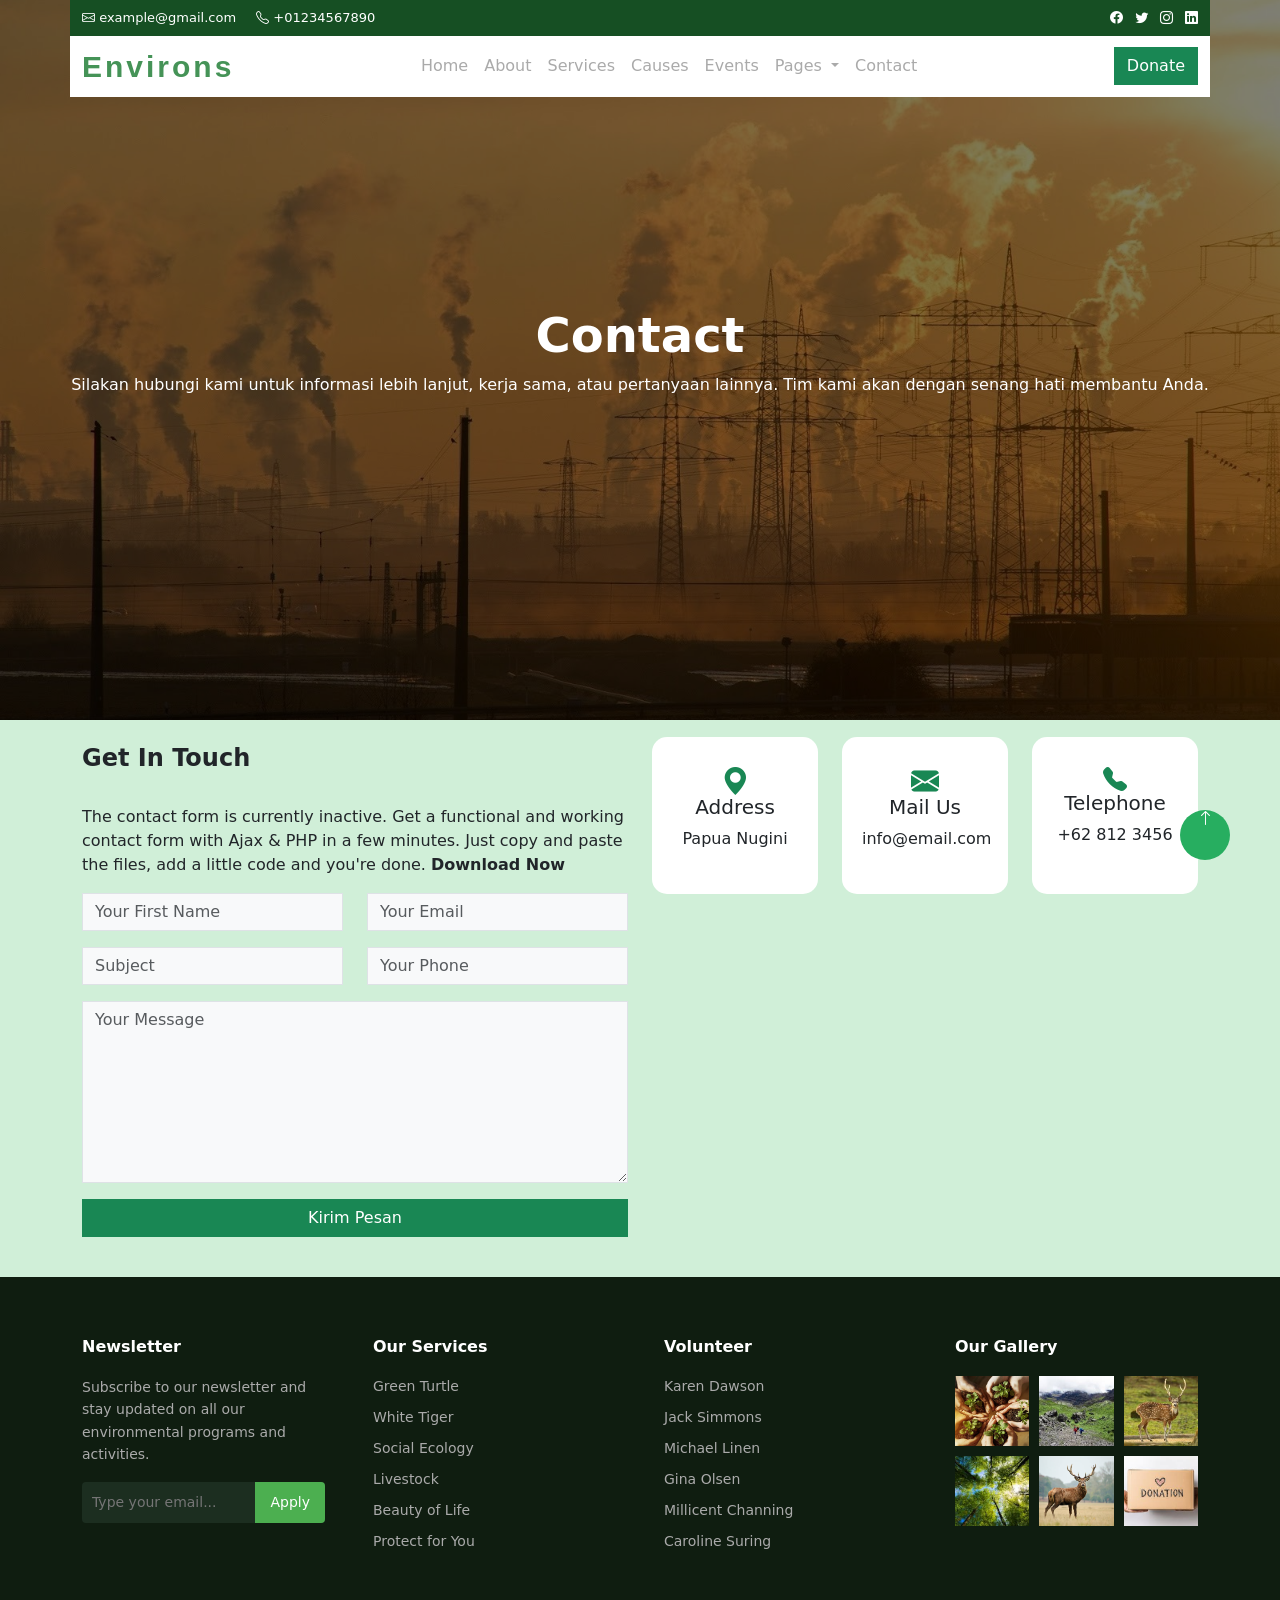
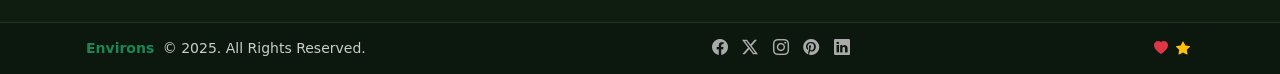
<file: contact.html>
<html lang="en"><head>
    <meta charset="UTF-8">
    <meta name="viewport" content="width=device-width, initial-scale=1.0">
    <title>Document</title>
    <link rel="stylesheet" href="contact.css">
    <link href="https://cdn.jsdelivr.net/npm/bootstrap@5.3.8/dist/css/bootstrap.min.css" rel="stylesheet">
    <link href="https://cdn.jsdelivr.net/npm/bootstrap-icons@1.11.3/font/bootstrap-icons.css" rel="stylesheet">
</head>

<body>
    <style>
        .hero {
            background-image: url(image/news-1.jpeg);
            background-size: cover;
            background-position: center;
            min-height: 80vh;
        }

        .overlay {
            background-color: rgba(0, 0, 0, 0.5);
            min-height: 80vh;

        }
    </style>
    <div class="header-wrapper scrolled">
        <a class="bundar" href="#"><i class="bi bi-arrow-up"></i></a>
        <!-- TOPBAR -->
        <div class="topbar-inner py-2">
            <div class="container d-flex justify-content-between">
                <div>
                    <i class="bi bi-envelope"></i> example@gmail.com
                    <i class="bi bi-telephone ms-3"></i> +01234567890
                </div>
                <div>
                    <i class="bi bi-facebook me-2"></i>
                    <i class="bi bi-twitter me-2"></i>
                    <i class="bi bi-instagram me-2"></i>
                    <i class="bi bi-linkedin"></i>
                </div>
            </div>
        </div>
        <!-- NAVBAR -->
        <div class="navbar-inner">
            <nav class="navbar navbar-expand-lg">
                <div class="container">
                    <a class="ex-navbar-brand" href="index.html">Environs</a>
                    <button class="navbar-toggler" data-bs-toggle="collapse" data-bs-target="#navMenu">
                        <span class="navbar-toggler-icon"></span>
                    </button>
                    <div class="collapse navbar-collapse justify-content-start" id="navMenu">
                        <ul class="navbar-nav mx-auto">
                            <li class="nav-item"><a class="nav-link" href="index.html">Home</a></li>
                            <li class="nav-item"><a class="nav-link" href="about.html">About</a></li>
                            <li class="nav-item"><a class="nav-link" href="services.html">Services</a></li>
                            <li class="nav-item"><a class="nav-link" href="causes.html">Causes</a></li>
                            <li class="nav-item"><a class="nav-link" href="events.html">Events</a></li>
                            <li class="nav-item dropdown">
                                <a class="nav-link dropdown-toggle" data-bs-toggle="dropdown">
                                    Pages
                                </a>
                                <ul class="dropdown-menu dropdown-menu-success">
                                    <li><a class="dropdown-item" href="blog.html">Blog</a></li>
                                    <li><a class="dropdown-item" href="gallery.html">Gallery</a></li>
                                    <li><a class="dropdown-item" href="volunteer.html">Volunteer</a></li>
                                    <li><a class="dropdown-item" href="donation.html">Donation</a></li>
                                    <li><a class="dropdown-item" href="404.html">404 Error</a></li>
                                    <li>
                                        <hr class="dropdown-divider">
                                    </li>
                                    <li><a class="dropdown-item" href="#">Lihat Semua</a></li>
                                </ul>
                            </li>
                            <li class="nav-item"><a class="nav-link" href="contact.html">Contact</a></li>
                        </ul>
                        <button class="btn btn-success rounded-0" href="#">Donate</button>
                    </div>
                </div>
            </nav>
        </div>
    </div>
    <div class="hero"> <!-- Hero Section -->
        <div class="overlay d-flex justify-content-center align-items-center text-center">
            <div class="text-white">
                <h3 class="display-5 fw-bold">Contact</h3>
                <p class="fs-6">Silakan hubungi kami untuk informasi lebih lanjut, kerja sama, atau pertanyaan lainnya.
                    Tim kami akan dengan senang hati membantu Anda.</p>
            </div>
        </div>
    </div>
    <section class="contact">
        <div class="container">
            <div class="row">
                <div class="col-12 col-md-6">
                    <h4 class="fw-semibold mt-4">Get In Touch</h4>
                    <br>
                    <p>
                        The contact form is currently inactive. Get a functional and working contact form with Ajax &amp;
                        PHP
                        in a few minutes. Just copy and paste the files, add a little code and you're done.
                        <b>Download Now</b>
                    </p>
                    <form class="form-contact">
                        <div class="row">
                            <div class="col-12 col-md-6 mb-3">
                                <input type="text" class="form-control rounded-0 bg-light" placeholder="Your First Name">
                            </div>
                            <div class="col-12 col-md-6 mb-3">
                                <input type="email" class="form-control rounded-0 bg-light" placeholder="Your Email">
                            </div>
                        </div>
                        <div class="row">
                            <div class="col-12 col-md-6 mb-3">
                                <input type="text" class="form-control rounded-0 bg-light" placeholder="Subject">
                            </div>
                            <div class="col-12 col-md-6 mb-3">
                                <input type="text" class="form-control rounded-0 bg-light" placeholder="Your Phone">
                            </div>
                        </div>
                        <div class="mb-3">
                            <textarea class="form-control rounded-0 bg-light" rows="7" placeholder="Your Message"></textarea>
                        </div>
                        <button class="btn btn-success mt-2">
                            Kirim Pesan
                        </button>
                        <br>
                    </form>
                </div>
                <br>
                <div class="col-md-6">
                    <div class="row text-center g-4">
                        <!-- Address -->
                        <div class="col-md-4">
                            <div class="contact-card">
                                <i class="bi bi-geo-alt-fill fs-3 text-success text-center"></i>
                                <br>
                                <h5>Address</h5>
                                <p>Papua Nugini</p>
                            </div>
                        </div>
                        <!-- Email -->
                        <div class="col-md-4">
                            <div class="contact-card">
                                <i class="bi bi-envelope-fill fs-3 text-success text-center"></i>
                                <br>
                                <h5>Mail Us</h5>
                                <p>info@email.com</p>
                            </div>
                        </div>
                        <!-- Phone -->
                        <div class="col-md-4">
                            <div class="contact-card">
                                <i class="bi bi-telephone-fill fs-4 text-success text-center"></i>
                                <br>
                                <h5>Telephone</h5>
                                <p>+62 812 3456</p>
                            </div>
                        </div>
                        <br>
                        <iframe class="mb-3" src="https://www.google.com/maps/embed?pb=!1m18!1m12!1m3!1d16244660.9254482!2d139.69490125236038!3d-6.26614050166151!2m3!1f0!2f0!3f0!3m2!1i1024!2i768!4f13.1!3m3!1m2!1s0x6859e8afbf0e9eaf%3A0xdaf0e50d8e9c127a!2sPapua%20Nugini!5e0!3m2!1sid!2sid!4v1776346569402!5m2!1sid!2sid" width="400" height="300" style="border:0;" allowfullscreen="" loading="lazy" referrerpolicy="no-referrer-when-downgrade"></iframe>
                    </div>
                </div>
            </div>
        </div>
    </section>
    <footer id="footer">
        <div id="footer-main">
            <div class="container">
                <div class="row g-5">
                    <!-- Newsletter -->
                    <div class="col-md-3">
                        <h6>Newsletter</h6>
                        <p>Subscribe to our newsletter and stay updated on all our environmental programs and
                            activities.</p>
                        <div class="footer-newsletter d-flex mt-3">
                            <input type="email" placeholder="Type your email...">
                            <button>Apply</button>
                        </div>
                    </div>
                    <!-- Our Services -->
                    <div class="col-md-3">
                        <h6>Our Services</h6>
                        <ul>
                            <li><a href="#">Green Turtle</a></li>
                            <li><a href="#">White Tiger</a></li>
                            <li><a href="#">Social Ecology</a></li>
                            <li><a href="#">Livestock</a></li>
                            <li><a href="#">Beauty of Life</a></li>
                            <li><a href="#">Protect for You</a></li>
                        </ul>
                    </div>
                    <!-- Volunteer -->
                    <div class="col-md-3">
                        <h6>Volunteer</h6>
                        <ul>
                            <li><a href="#">Karen Dawson</a></li>
                            <li><a href="#">Jack Simmons</a></li>
                            <li><a href="#">Michael Linen</a></li>
                            <li><a href="#">Gina Olsen</a></li>
                            <li><a href="#">Millicent Channing</a></li>
                            <li><a href="#">Caroline Suring</a></li>
                        </ul>
                    </div>
                    <!-- Our Gallery -->
                    <div class="col-md-3">
                        <h6>Our Gallery</h6>
                        <div class="footer-gallery">
                            <img src="image/gallery-1.jpeg" alt="g1">
                            <img src="image/gunung.jpg" alt="g2">
                            <img src="image/galllery-3.jpg" alt="">
                            <img src="image/pepohonan.jpeg" alt="g4">
                            <img src="image/gallery-5.jpg" alt="g5">
                            <img src="image/gallery-6.jpg" alt="g6">
                        </div>
                    </div>
                </div>
            </div>
        </div>
        <div id="footer-bottom">
            <div class="container d-flex justify-content-between align-items-center flex-wrap gap-2">
                <div>
                    <a href="#" class="text-success fw-bold text-decoration-none me-1"><i class="bi bi-leaf-fill me-1"></i>Environs</a>
                    © 2025. All Rights Reserved.
                </div>
                <div class="d-flex align-items-center mx-auto">
                    <div class="footer-social">
                        <a href="#"><i class="bi bi-facebook"></i></a>
                        <a href="#"><i class="bi bi-twitter-x"></i></a>
                        <a href="#"><i class="bi bi-instagram"></i></a>
                        <a href="#"><i class="bi bi-pinterest"></i></a>
                        <a href="#"><i class="bi bi-linkedin"></i></a>
                    </div>
                    <div class="boxi">
                        <a href="#" class="me-2"><i class="bi bi-heart-fill text-danger"></i></a>
                        <a href="#"><i class="bi bi-star-fill text-warning"></i></a>
                    </div>
                </div>
            </div>
        </div>
    </footer>
    <script src="https://cdn.jsdelivr.net/npm/bootstrap@5.3.8/dist/js/bootstrap.bundle.min.js"></script>
    <script>
        document.addEventListener("DOMContentLoaded", function () {

    let hero = document.querySelector(".hero");
    let header = document.querySelector(".header-wrapper");

    if (hero && header) {
        window.addEventListener("scroll", function () {
            let scroll = window.scrollY;

            if (scroll > hero.offsetHeight - 100) {
                header.classList.add("scrolled");
            } else {
                header.classList.remove("scrolled");
            }
        });
    }

    const counters = document.querySelectorAll(".counter");
    const fadeEls = document.querySelectorAll(".fade-up");

    const observer = new IntersectionObserver(entries => {
        entries.forEach(entry => {

            if (entry.isIntersecting) {

                entry.target.classList.add("show");

                if (entry.target.classList.contains("counter")) {

                    const counter = entry.target;
                    const target = +counter.getAttribute("data-target");
                    let count = 0;

                    const update = () => {
                        const increment = target / 120;

                        if (count < target) {
                            count += increment;
                            counter.innerText = Math.floor(count);
                            requestAnimationFrame(update);
                        } else {
                            counter.innerText = target;
                        }
                    };

                    update();
                }

                observer.unobserve(entry.target);
            }

        });
    });

    fadeEls.forEach(el => observer.observe(el));
    counters.forEach(el => observer.observe(el));

    // PROGRESS BAR
    window.addEventListener("scroll", () => {
        let scrollTop = document.documentElement.scrollTop;
        let height = document.documentElement.scrollHeight - document.documentElement.clientHeight;
        let progress = (scrollTop / height) * 100;

        let bar = document.querySelector(".progress-bar");
        if (bar) {
            bar.style.width = progress + "%";
        }
    });
});


let index = 0;
const track = document.getElementById("track");
const slides = document.querySelectorAll(".teka-slide");

function updateSlide() {
    track.style.transform = "translateX(-" + (index * 100) + "%)";
}

function nextSlide() {
    index = (index + 1) % slides.length;
    updateSlide();
}

function prevSlide() {
    index = (index - 1 + slides.length) % slides.length;
    updateSlide();
}
    </script>


</body></html>
</file>
<file: contact.css>
html {
      scroll-behavior: smooth;
  }

  * {
      box-sizing: border-box;
  }

  body {
      margin: 0;
  }

  /* HEADER */
  .header-wrapper {
      position: fixed;
      top: 0;
      width: 100%;
      z-index: 999;
  }

  /* TOPBAR */
  .topbar-inner {
      background: #164f23;
      color: white;
      font-size: 13px;
      max-width: 1140px;
      margin: auto;
      transition: 0.4s;
  }

  /* NAVBAR */
  .navbar-inner {
      background: white;
      max-width: 1140px;
      margin: auto;
      transition: 0.4s;
  }

  .header-wrapper.scrolled .topbar-inner,
  .header-wrapper.scrolled .navbar-inner {
      max-width: 100%;
      padding-left: 40px;
      padding-right: 40px;
  }

  @media (max-width :768px) {

      .header-wrapper.scrolled .topbar-inner,
      .header-wrapper.scrolled .navbar-inner {
          max-width: 100%;
          padding: 0 15px;
      }
  }

  .header-wrapper.scrolled .navbar-inner {
      padding-top: 10px;
      padding-bottom: 10px;
      box-shadow: 0 2px 10px rgba(0, 0, 0, 0.1);
  }

  .header-wrapper.scrolled .topbar-inner {
      padding-top: 5px;
      padding-bottom: 5px;
  }

  .navbar-nav li a {
      margin: 0 auto;
      gap: 20px;
      color: #aaa;
      font-size: 16px;
      transition: 0.3s;
  }

  .navbar-nav li a:hover {
      color: #4CAF50;
  }

  .ex-navbar-brand {
      font-size: 30px;
      font-weight: bold;
      letter-spacing: 3px;
      font-family: Arial, sans-serif;
      color: #459357;
      text-decoration: none;
  }

  .dropdown-menu {
      background-color: #199754 !important;
      border: none;
  }

  .dropdwon-menu .dropdown-item {
      color: rgb(255, 255, 255) !important;
  }

  .dropdown-menu .dropdown-item:hover {
      background-color: #157347 !important;
      color: #4CAF50;
  }

  .btn-donate {
      background: #4b8358;
      color: rgb(241, 237, 237);
      margin-left: 5px;
  }

  /* HERO SECTION */
  .hero {
      background-image: url("gambar/slide-1.jpeg");
      background-size: cover;
      background-position: center;
      background-repeat: no-repeat;
  }

  .hero-2 {
      background-image: url(gambar/slide-2.jpg);
      background-size: cover;
      background-position: center;
      background-repeat: no-repeat;
  }

  .hero-3 {
      background-image: url(gambar/slide-3.jpeg);
      background-size: cover;
      background-position: center;
      background-repeat: no-repeat;
  }

  .hero,
  .hero-2,
  .hero-3 {
      min-height: 95vh;
      position: relative;
  }

  .overlay {
      background-color: rgba(14, 10, 10, 0.5);
      min-height: 95vh;
  }

  .tengu {
      font-family: Arial, Helvetica, sans-serif;
      letter-spacing: 3px;
      font-size: 60px;
  }

  @media (max-width: 768px) {
      .tengu {
          font-size: 32px;
      }

      .overlay p {
          font-size: 14px;
      }
  }

  .reki {
      font-family: Arial, Helvetica, sans-serif;
      letter-spacing: 3px;
  }

  .bundar {
      position: fixed;
      width: 50px;
      height: 50px;
      border-radius: 50%;
      background: #27ae60;
      bottom: 40px;
      right: 50px;
      text-decoration: none;
      text-align: center;
      line-height: 50px;
      color: white;

  }

  /* ABOUT */
  .content {
      padding: 50px 12px;
  }

  .info-box {
      padding: 30px;
      max-width: 700px;
      margin: 50px auto;
  }

  .nav-pills .nav-link {
      border-radius: 0;
      background-color: #fff;
      color: #333;
      margin-right: 10px;
      border: none;
  }

  .nav-pills {
      gap: 10px;
  }

  .nav-pills .nav-link.active {
      background-color: #164f23 !important;
      color: #fff;
  }

  .nav-pills .nav-link {
      color: #164f23;
  }

  .nav-pills .nav-link:hover {
      background-color: #1f6b30;
      color: white;
  }

  .btn-read {
      background-color: #4CAF50;
      color: white;
      font-weight: bold;
      border: none;
      padding: 10px 25px;
  }

  .card-simple {
      width: 100%;
  }

  .card-img {
      border-radius: 6px;
      overflow: hidden;
      display: flex;
      align-items: flex-end;
      padding: 12px;
      height: 300px;
      position: relative;
      cursor: pointer;
  }

  @media (max-width: 768px) {
      .card-img {
          height: 200px;
      }
  }

  .card-img::before {
      content: "";
      position: absolute;
      inset: 0;
      background-size: cover;
      background-position: center;
      transition: transform 0.5s ease;
      z-index: 0;
  }

  .card-simple:hover .card-img::before {
      transform: scale(1.3);
  }

  .card-img::after {
      content: "";
      position: absolute;
      inset: 0;
      z-index: 1;
  }

  .card-heading {
      color: white;
      font-size: 1rem;
      font-weight: 600;
      position: relative;
      z-index: 2;
      margin: 0;
  }

  .card-text {
      font-size: 0.85rem;
      margin-top: 10px;
      color: #555;
  }

  /* GAMBAR */
  .card-1::before {
      background-image: url("gambar/padi.jpg");
  }

  .card-2::before {
      background-image: url("gambar/laut.jpg");
  }

  .card-3::before {
      background-image: url("gambar/tumpukan-sampah.jpeg");
  }

  .card-4::before {
      background-image: url("gambar/lebah.jpeg");
  }

  .container-plenger {
      background-color: #959595;
      padding: 50px 15px;
  }

  .card-custom {
      background-size: cover;
      background-position: center;
      background-repeat: no-repeat;
      width: 100%;
      max-width: 300px;
      min-height: 350px;
      overflow: hidden;
      display: flex;
      align-items: flex-end;
      transition: transform 0.5s ease, box-shadow 0.5s ease;
  }

  .card-1 {
      background-image: url("gambar/padi.jpg");
  }

  .card-2 {
      background-image: url("gambar/laut.jpg");
  }

  .card-3 {
      background-image: url("gambar/tumpukan-sampah-2.jpeg");
  }

  .card-custom:hover {
      transform: scale(1.03);
      box-shadow: 0 15px 30px rgba(0, 0, 0, 0.3);
  }

  .card-content {
      width: 100%;
      padding: 2rem;
      background: linear-gradient(to top,
              rgba(0, 0, 0, 0.95),
              rgba(0, 0, 0, 0.6),
              rgba(0, 0, 0, 0));
      transform: translateY(60%);
      transition: transform 0.6s ease;
  }

  .card-custom:hover .card-content {
      transform: translateY(0);
  }

  .card-content>*:not(.card-title) {
      opacity: 0;
      transform: translateY(20px);
      transition: all 0.5s ease;
  }

  .card-custom:hover .card-content>*:not(.card-title .card-subtitle) {
      opacity: 1;
      transform: translateY(0);
  }

  .card-subtitle {
      position: absolute;
      font-size: 0.8rem;
      letter-spacing: 1px;
      text-transform: uppercase;
      margin-bottom: 5px;
      display: block;
      color: #2d5d2a;
  }

  .card-title {
      font-size: 1.8rem;
      font-weight: bold;
      margin-bottom: 1.5rem;
      position: relative;
      display: inline-block;
      margin-right: 20px;
  }

  .card-title::after {
      content: "";
      position: absolute;
      left: 0;
      bottom: -10px;
      width: 100%;
      height: 4px;
      background-color: #4CAF50;
      border-radius: 10px;
      transform: scaleX(0.2);
      transform-origin: left;
      transition: transform 0.6s ease;
  }

  .card-custom:hover .card-title::after {
      transform: scaleX(1);
  }

  .card-body {
      font-size: 0.95rem;
      line-height: 1.6;
      margin-bottom: 1.5rem;
      color: rgba(255, 255, 255, 0.9);
      margin-top: 20px;
  }

  .tulisan {
      text-align: center;
      letter-spacing: 3px;
      font-family: Arial, Helvetica, sans-serif;
      color: #4CAF50;
      margin-bottom: 30px;
  }

  .kata {
      text-align: center;
      color: #1c2e20;
      letter-spacing: 2px;
      margin-bottom: 20px;
  }

  .achievement {
      background: url("gambar/orang-salaman.jpg") center/cover no-repeat;
      min-height: 100vh;
      display: flex;
      align-items: center;
  }

  .overlay-a {
      width: 100%;
      min-height: 100vh;
      background: rgba(29, 27, 27, 0.35);
      padding: 100px 20px;
      text-align: center;
      display: flex;
      flex-direction: column;
      justify-content: center;
  }

  .sub {
      color: #304b32;
      letter-spacing: 3px;
      font-weight: bold;
  }

  .desc {
      color: rgba(255, 255, 255, 0.8);
      max-width: 600px;
      margin: 10px auto 50px;
  }

  .cards {
      display: flex;
      justify-content: center;
      flex-wrap: wrap;
      gap: 25px;
  }

  .card-glass {
      width: 230px;
      padding: 25px;
      background: rgba(255, 255, 255, 0.06);
      border: 3px solid rgba(255, 255, 255, 0.4);
      border-radius: 12px;
      color: white;
      text-align: center;
      transition: 0.3s;
  }

  .card-glass:hover {
      transform: translateY(-8px);
      box-shadow: 0 0 20px rgba(47, 49, 47, 0.4);
  }

  .card-glass i {
      font-size: 30px;
      margin-bottom: 10px;
  }

  .card-glass h5 {
      font-weight: bold;
      color: #fff;
  }

  .btn-glass {
      margin-top: 15px;
      padding: 8px 20px;
      background: transparent;
      border: 2px dashed rgba(255, 255, 255, 0.7);
      color: #163207;
      font-weight: bold;
      font-size: 25px;
      cursor: pointer;
      transition: 0.3s;
  }

  .btn-glass:hover {
      border-color: #4CAF50;
  }

  .join-btn {
      display: block;
      width: 200px;
      max-width: 100%;
      margin-top: 50px;
      padding: 12px 30px;
      background: #4CAF50;
      border: none;
      color: white;
      cursor: pointer;
      transition: 0.3s;
      font-size: small;
      text-align: center;
      margin: 50px auto;
  }

  .join-btn:hover {
      transform: scale(1.05);
  }

  @media (max-width: 768px) {

      .overlay-a {
          padding: 60px 15px;
      }

      .card-glass {
          width: 100%;
          max-width: 300px;
      }

      .desc {
          font-size: 14px;
          padding: 0 10px;
      }

      .btn-glass {
          font-size: 18px;
      }
  }

  .tulisan-1 {
      text-align: center;
      color: #3cb759;
      letter-spacing: 2px;
  }

  .kalimat {
      text-align: center;
      line-height: 1.4;
      max-width: 600px;
      margin: auto;
  }

  .flip-card {
      width: 100%;
      height: 300px;
      perspective: 1000px;
      margin-bottom: 0;
      border-radius: 0;
  }

  .flip-card img {
      width: 100%;
      height: 100%;
      object-fit: cover;
  }

  .flip-card-inner {
      width: 100%;
      height: 100%;
      position: relative;
      transition: 0.6s;
      transform-style: preserve-3d;
  }

  .flip-card:hover .flip-card-inner {
      transform: rotateY(180deg);
  }

  .flip-card-front,
  .flip-card-back {
      position: absolute;
      width: 100%;
      height: 100%;
      backface-visibility: hidden;
  }

  .flip-card-front img,
  .flip-card-back img {
      width: 100%;
      height: 100%;
      object-fit: cover;
      display: block;
  }

  .flip-card-back {
      transform: rotateY(180deg);
  }

  .container-a {
      width: 100%;
      margin: 0;
      padding: 0;
  }

  .my-progress-bar {
      background: #959595;
      width: 100%;
      height: 8px;
  }

  .my-progress-bar div {
      position: relative;
      width: 0%;
      height: 8px;
      background-color: #164f23;
  }

  .my-progress-bar div span {
      height: 15px;
      width: 24px;
      font-size: 9px;
      border-radius: 1;
      background: #2d2b2b;
      color: #dedada;
      display: flex;
      margin-right: -20px;
      align-items: center;
      justify-content: center;
      position: absolute;
      top: -25%;
      left: 89%;
      transform: translateY(-35%);
  }

  .progress-1 {
      background-color: #164f23;
      animation: progress-1 7s linear forwards;
  }

  .progress-2 {
      background-color: #164f23;
      animation: progress-2 7s linear forwards;
  }

  .progress-3 {
      background-color: #164f23;
      animation: progress-3 7s linear forwards;
  }

  .progress-4 {
      background-color: #164f23;
      animation: progress-4 7s linear forwards;
  }

  @keyframes progress-1 {
      100% {
          width: 75%;
      }
  }

  @keyframes progress-2 {
      100% {
          width: 78%;
      }
  }

  @keyframes progress-3 {
      100% {
          width: 50%;
      }
  }

  @keyframes progress-4 {
      100% {
          width: 65%;
      }
  }

  .my-kotak {
      background-color: #2d5d2a;
      width: 100%;
      height: auto;
      padding: 10px;
  }

  .my-kotak .btn {
      display: inline-block;
      margin: 10px;
  }

  .kutu {
      color: #0f1d10;
      font-family: Arial, Helvetica, sans-serif;
      letter-spacing: 1px;
      margin-left: 10px;
  }

  .teki {
      color: #b3caa7;
      margin-left: 10px;
      margin-bottom: 10px;
  }

  .btn-success {
      margin-left: 10px;
  }

  #eventCarousel .carousel-item {
      transition: transform 1.2s cubic-bezier(0.45, 0.05, 0.55, 0.95);
  }

  #eventCarousel .card-wrapper {
      padding: 0 12px;
      height: 100%;
  }

  .nav-arrow {
      font-size: 1.2rem;
      width: 45px;
      height: 45px;
      display: flex;
      align-items: center;
      justify-content: center;
      transition: 0.3s;
      border: none;
  }

  .nav-arrow:hover {
      background-color: #2d5a34 !important;
  }

  .carousel-control-prev-icon,
  .carousel-control-next-icon {
      display: none;
  }

  /* GAMBAR SERAGAM */
  .card-img-top {
      width: 100%;
      height: 220px;
      object-fit: cover;
      transition: 0.4s;
  }

  /* HOVER */
  .card:hover .card-img-top {
      transform: scale(1.05);
  }

  /* NAV BUTTON POSISI */
  .nav-wrapper {
      top: 65%;
      z-index: 10;
  }

  /* RESPONSIVE */
  @media (max-width: 768px) {
      .card-img-top {
          height: 180px;
      }

      .nav-wrapper {
          top: 75%;
      }

      h2 {
          font-size: 18px;
      }
  }

  .card-sapi {
      width: 100%;
  }

  .card-kata {
      height: 250px;
      border-radius: 0;
      overflow: hidden;
      display: flex;
      align-items: flex-end;
      padding: 12px;
      position: relative;
      cursor: pointer;
  }

  .card-kata::before {
      content: "";
      position: absolute;
      inset: 0;
      background-size: cover;
      background-position: center;
      transition: transform 0.5s ease;
      z-index: 0;
  }

  .card-sapi:hover .card-kata::before {
      transform: scale(1.3);
  }

  .card-sapi::after {
      content: "";
      position: absolute;
      inset: 0;
      z-index: 1;
  }

  .komen {
      background-color: rgba(85, 79, 79, 0.5);
  }

  .card-heading {
      color: white;
      font-size: 1rem;
      font-weight: 600;
      position: relative;
      z-index: 2;
      margin: 0;
  }

  .card-text {
      font-size: 0.85rem;
      margin-top: 10px;
      color: #555;
  }

  .tombol {
      margin-left: -2px;
  }

  .card-a::before {
      background-image: url("https://images.unsplash.com/photo-1611273426858-450d8e3c9fce?q=80&w=1170&auto=format&fit=crop&ixlib=rb-4.1.0&ixid=M3wxMjA3fDB8MHxwaG90by1wYWdlfHx8fGVufDB8fHx8fA%3D%3D");
  }

  .card-b::before {
      background-image: url("gambar/news-2.jpeg");
  }

  .card-c::before {
      background-image: url("https://images.unsplash.com/photo-1488215545351-57e673dc3789?q=80&w=1139&auto=format&fit=crop&ixlib=rb-4.1.0&ixid=M3wxMjA3fDB8MHxwaG90by1wYWdlfHx8fGVufDB8fHx8fA%3D%3D");
  }

  .card-d::before {
      background-image: url("gambar/pepohonan.jpeg");
  }


  .gallery {
      display: grid;
      grid-template-columns: repeat(3, 1fr);
      grid-auto-rows: 250px;
      padding: 20px;
  }

  @media (max-width : 768px) {
      .gallery {
          grid-template-columns: 1fr;
          grid-auto-rows: auto;
      }

      .gallery-item {
          grid-column: auto !important;
          grid-row: auto !important;
      }
  }

  .gallery-item {
      position: relative;
      overflow: hidden;
      cursor: pointer;
      height: 100%;
  }

  .gallery-item img {
      width: 100%;
      height: 100%;
      object-fit: cover;
      transition: 0.4s;
  }


  .gallery-item:hover img {
      transform: scale(1.1);
  }

  .text-contes,
  .text-contes-plenger {
      position: absolute;
      bottom: 40px;
      left: 20px;
      color: white;
  }

  @media (max-width: 768px) {

      .text-contes,
      .text-contes-plenger {
          bottom: 20px;
          left: 10px;
      }

      .text-contes h6,
      .text-contes-plenger h6 {
          font-size: 14px;
          /* lebih kecil */
      }

      .text-contes p,
      .text-contes-plenger p {
          font-size: 12px;
      }
  }


  .hero-overlay {
      position: absolute;
      inset: 0;
      display: flex;
      justify-content: center;
      align-items: center;
      background: rgba(0, 0, 0, 0.4);
      opacity: 0;
      transition: 0.3s;
      z-index: 2;
  }

  .gallery-item:hover .hero-overlay {
      opacity: 1;
  }

  .icon {
      color: white;
      background-color: #0f1d10;
      font-size: 35px;
      border-radius: 50%;
      padding: 10px 18px;

  }

  .icon-a {
      color: white;
      background-color: #0f1d10;
      font-size: 35px;
      border-radius: 50%;
      padding: 10px 18px;
      margin-bottom: 45px;
  }

  .gallery-item:nth-child(1) {
      grid-column: 1;
      grid-row: 1;
  }

  .gallery-item:nth-child(2) {
      grid-column: 3;
      grid-row: 1;
  }

  .gallery-item:nth-child(3) {
      grid-column: 2;
      grid-row: span 2;
  }

  .gallery-item:nth-child(4) {
      grid-column: 1;
      grid-row: 2;
  }

  .gallery-item:nth-child(5) {
      grid-column: 3;
      grid-row: 2;
  }

  #lightbox {
      position: fixed;
      inset: 0;
      background: rgba(0, 0, 0, 0.8);
      display: none;
      justify-content: center;
      align-items: center;
  }

  #lightbox img {
      max-width: 80%;
      max-height: 80%;
  }


  .latar {
      background-color: #eef5ee;
  }

  .box {
      border-bottom: 2px dotted #000;
      border-right: 2px solid #000000;
      padding: 10px;
  }

  .img-area {
      display: grid;
      grid-template-columns: repeat(2, 1fr);
      gap: 15px;
      max-width: 400px;
      margin-bottom: 60px;
  }

  @media (max-width: 768px) {
      .img-area {
          max-width: 100%;
      }
  }

  .single-img {
      position: relative;
      overflow: hidden;
  }

  .single-img img {
      width: 100%;
      height: 180px;
      object-fit: cover;
      transition: 0.4s;
  }

  .single-img::after {
      content: "";
      position: absolute;
      top: 0;
      left: 0;
      width: 100%;
      height: 100%;
      background: rgba(0, 0, 0, 0);
      transition: 0.4s;
  }

  .single-img:hover img {
      transform: scale(1.1);
  }

  .single-img:hover::after {
      background: rgba(0, 0, 0, 0.4);
      /* jadi gelap */
  }

  .real {
      margin-bottom: 10px;
      line-height: 1.6;
  }

  @media (max-width: 768px) {
      .real {
          margin-left: 0;
          margin-bottom: 20px;
      }
  }

  .superman-text {
      font-size: 15px;
      margin-top: 15px;
      line-height: 1.3;
  }

  .bnt {
      background-color: #40a545;
      border-radius: 0;
      width: autocd;
      border: none;
      color: white;
      font-weight: 500;
      padding: 8px 20px;
  }

  .single-img {
      position: relative;
      overflow: hidden;
  }

  .text-fake {
      position: absolute;
      bottom: 2px;
      left: 40%;
      transform: translateX(-40%);
      color: white;
      z-index: 2;
      padding: 6px 10px;
      font-size: 15px;
      text-align: center;
  }

  body {
      overflow-x: hidden;
  }

  img {
      max-width: 100%;
      height: auto;
  }

  #footer {
      background: #0f1d10;
      color: #ccc;
      font-size: 14px;
  }

  #footer-main {
      padding: 60px 0;
  }

  #footer h6 {
      color: #fff;
      margin-bottom: 20px;
      font-weight: bold;
  }

  #footer p {
      color: #aaa;
      line-height: 1.6;
  }

  #footer ul {
      list-style: none;
      padding: 0;
      margin: 0;
  }

  #footer ul li {
      margin-bottom: 10px;
  }

  #footer ul li a {
      text-decoration: none;
      color: #aaa;
      transition: 0.3s;
  }

  #footer ul li a:hover {
      color: #4CAF50;
  }

  .footer-newsletter {
      background: #1c2e20;
      border-radius: 4px;
      overflow: hidden;
  }

  .footer-newsletter input {
      border: none;
      padding: 10px;
      width: 100%;
      outline: none;
      background: transparent;
      color: white;
  }

  .footer-newsletter button {
      background: #4CAF50;
      border: none;
      padding: 10px 15px;
      color: white;
      cursor: pointer;
      transition: 0.3s;
  }

  .footer-newsletter button:hover {
      background: #2e7d32;
  }

  .footer-gallery {
      display: grid;
      grid-template-columns: repeat(3, 1fr);
      gap: 10px;
  }

  .footer-gallery img {
      width: 100%;
      height: 70px;
      object-fit: cover;
      transition: 0.3s;
  }

  .footer-gallery img:hover {
      transform: scale(1.1);
  }

  #footer-bottom {
      border-top: 1px solid rgba(255, 255, 255, 0.1);
      padding: 15px 0;
      background: #0c170d;
  }

  .boxi {
      position: absolute;
      display: flex;
      justify-content: flex-start;
      right: 10vh;
  }

  .footer-social a {
      color: #aaa;
      margin-right: 10px;
      font-size: 16px;
      transition: 0.3s;
  }

  .footer-social a:hover {
      color: #4CAF50;
  }

  @media (max-width: 768px) {

      #footer-main {
          text-align: center;
      }

      #footer .col-md-3 {
          margin-bottom: 30px;
      }

      .footer-newsletter {
          flex-direction: column;
      }

      .footer-newsletter input {
          width: 100%;
          text-align: center;
      }

      .footer-newsletter button {
          width: 100%;
      }

      .footer-gallery {
          grid-template-columns: repeat(2, 1fr);
      }

      .footer-gallery img {
          height: 90px;
      }

      #footer-bottom .container {
          flex-direction: column;
          text-align: center;
      }

      .footer-social {
          margin-top: 10px;
      }
  }


  /*Contact*/
  .contact {
      background-color: #d0efd8;
  }

  .form-contact {
      padding: 0;
  }

  .form-contact button {
      width: 100%;
      margin: 0;
      display: block;
      border-radius: 0;
  }

  .bg-soft-green {
      background-color: #e6f4ea;
  }

  .contact-card {
      background: #fff;
      padding: 30px 20px;
      border-radius: 15px;
      text-align: center;
      height: 89%;
      margin-top: 10%;
  }

  iframe {
      width: 350px;
      height: 300px;
  }
</file>
